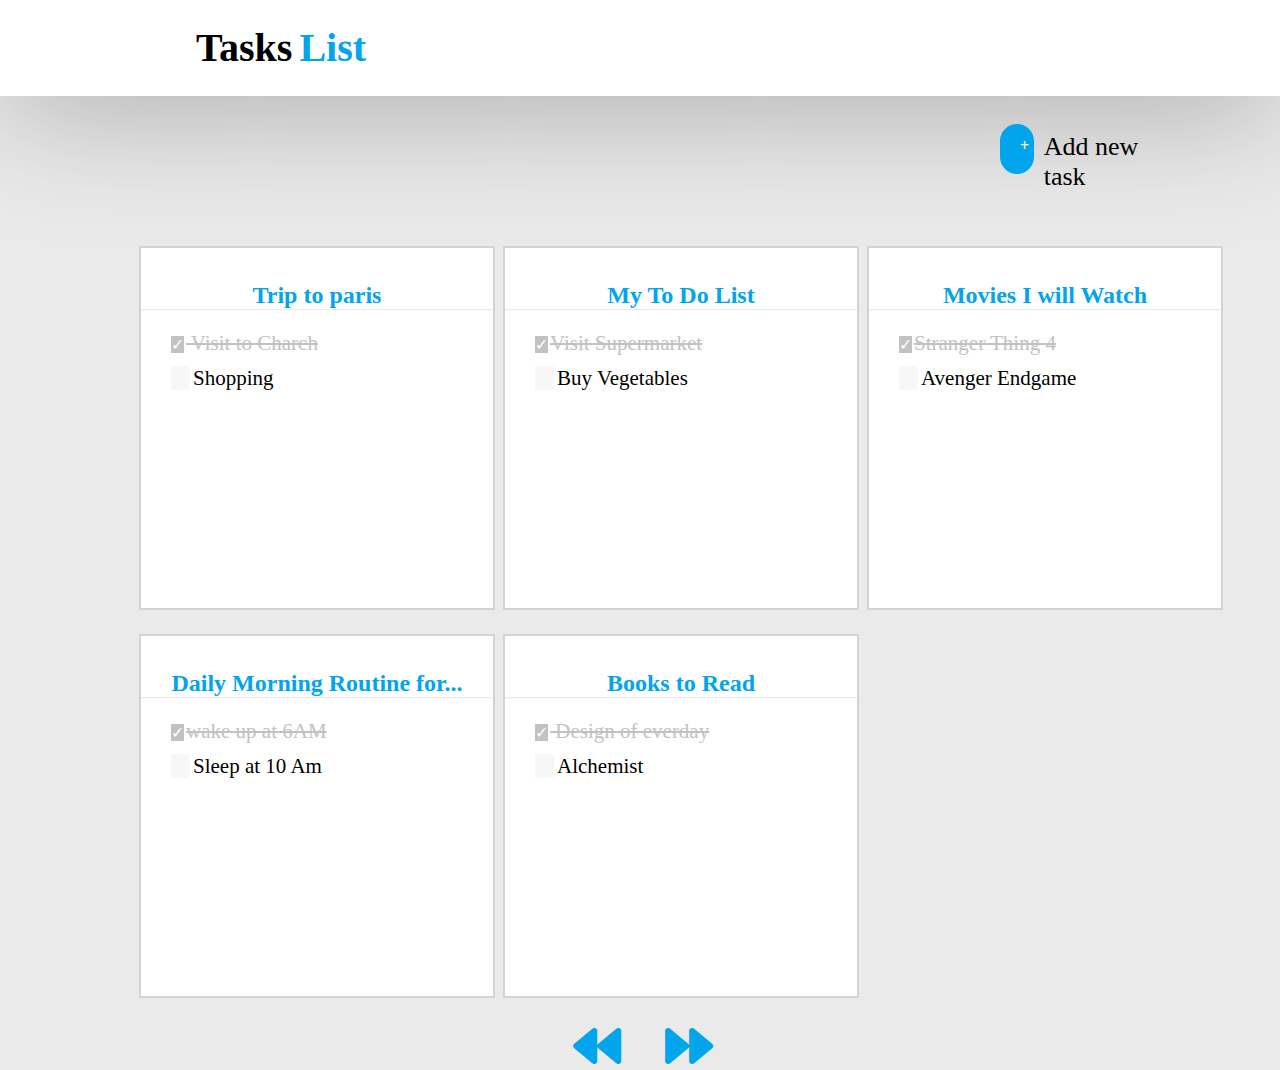
<file: index.html>
<!DOCTYPE html>
<html lang="en">
<head>
    <meta charset="UTF-8">
    <meta http-equiv="X-UA-Compatible" content="IE=edge">
    <meta name="viewport" content="width=device-width, initial-scale=1.0">
    <title>To Do List</title>
    <link rel="stylesheet" href="index.css">
    <link rel="stylesheet" href="https://use.fontawesome.com/releases/v5.12.1/css/all.css" crossorigin="anonymous">

</head>
<body>
     <div class="navbar">
        <h1 class="ctaskslist"><span class="Ctask">Tasks</span><span class="clist">List</span></h1>
     </div>
    
        <div class="afternavigationbar">
            <span class="textadd">
              <span class="plussign"><span class="plus">
                  <a href="indexpop.html" class="ptext1">&plus;</a>
              </span></span>
              <div class="addnew"><a class="ptext" href="indexpop.html">Add new task</a></div>
            </span>
               </div>
               <div class="todocontainer">
                  <div class="container container2"><div><span>
                      <h1 class="carttext">Trip to paris <hr class="card-heading-seprater"></h1></span>
                      <span class="tickcheck1"> &#10003;</span><span class="unchecked"> Visit to Charch</span></h1>
                  </span></div>
                  <div class="secline"> <span class="tickcheck2">&#9744;</span><span class="unchecked2">Shopping</span></div>
              </div>
          
          
          
                  <div class="container">
                      <div>
                          <span><h1 class="carttext">My To Do List <hr class="card-heading-seprater" ></h1></span>
                     
                      <span class="tickcheck1"> &#10003;</span><span class="unchecked">Visit Supermarket</span>
                      </div>
                     <div class="secline"> <span class="tickcheck2">&#9744;</span><span class="unchecked2">Buy Vegetables</span></div>
                      
                  </div>
          
          
          
                  <div class="container"><div><span>
                      <h1 class="carttext">Movies I will Watch <hr class="card-heading-seprater" ></h1>
                  </span> 
                 
                      <span class="tickcheck1"> &#10003;</span ><span class="unchecked">Stranger Thing 4</span></div>
                      <div class="secline"> <span class="tickcheck2">&#9744;</span><span class="unchecked2">Avenger Endgame</span></div>
                  </div>
              
          
             
                  <div class="container container2"><div> 
                      <span><h1 class="carttext">Daily Morning Routine for... <hr class="card-heading-seprater" ></h1></span>
                     
                      <span class="tickcheck1"> &#10003;</span><span class="unchecked">wake up at 6AM</span>
                      </div>
                  <div class="secline"> <span class="tickcheck2">&#9744;</span><span class="unchecked2">Sleep at 10 Am</span></div>
                     </div>
          
                     
                  <div class="container"><div>
                      <span><h1 class="carttext">Books to Read <hr class="card-heading-seprater" ></h1>     <span class="tickcheck1"> &#10003;</span><span class="unchecked"> Design of everday</span>
                  </div>
                      <div class="secline"> <span class="tickcheck2">&#9744;</span><span class="unchecked2">Alchemist</span></div>
                  </div></div>
                  </div>
               </div>
     </div>


     <div class="fbward" >
        <a class="forward" href="secpage.html"><i class="fa fa-backward" style="font-size:48px;color: #00A5EC;"></i></a>
        &nbsp; &nbsp; &nbsp; &nbsp; &nbsp;
        <a class="backward"href="secpage.html"><i class="fa fa-forward" style="font-size:48px;color: #00A5EC;"></i></a>
     </div>
</body>
</html>
</file>
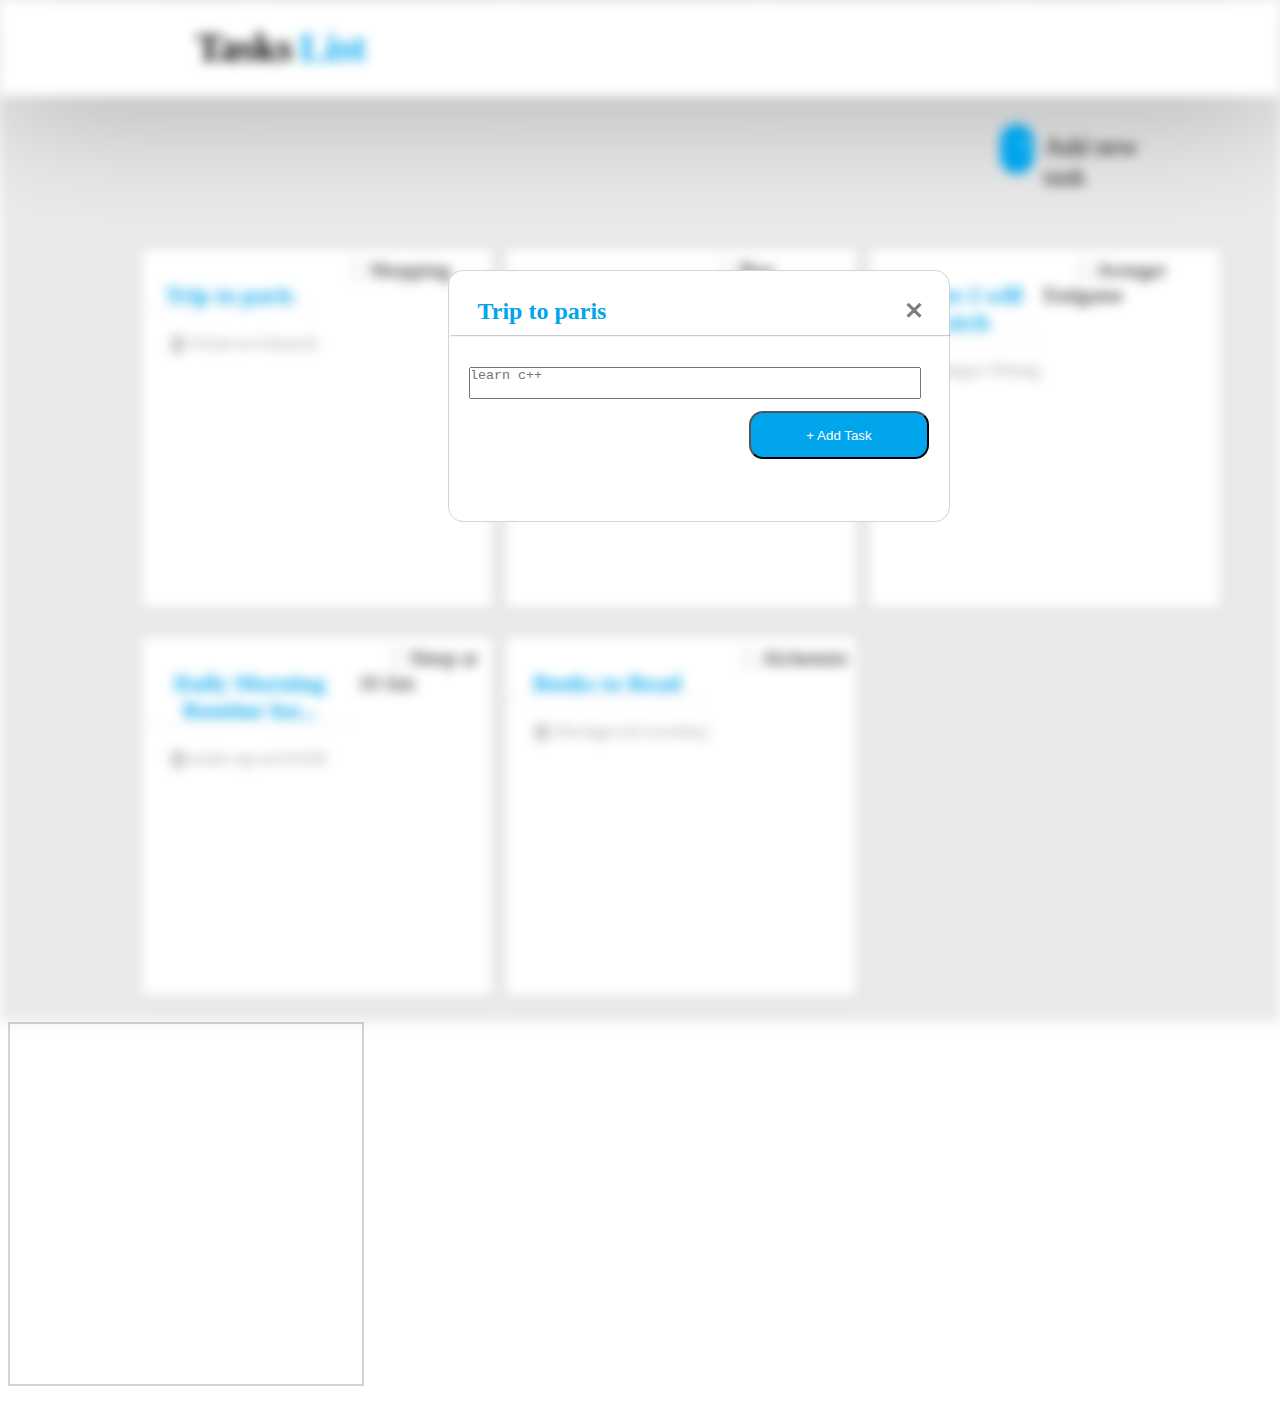
<file: indexpop.html>
<!DOCTYPE html>
<html lang="en">
<head>
    <meta charset="UTF-8">
    <meta http-equiv="X-UA-Compatible" content="IE=edge">
    <meta name="viewport" content="width=device-width, initial-scale=1.0">
    <title>To Do Lists</title>
    <link rel="stylesheet" href="index.css">
    <link rel="stylesheet" href="indexpop.css">
</head>
<body>
     <div class="blur">
        <div class="navbar">
            <h1 class="ctaskslist"><span class="Ctask">Tasks</span><span class="clist">List</span></h1>
         </div>
        
            <div class="afternavigationbar">
                <span class="textadd">
                  <span class="plussign"><span class="plus">
                      &plus;
                  </span></span>
                  <div class="addnew">Add new task</div>
                </span>
                   </div>
                   <div class="todocontainer">
                      <div class="container container2"><div><span>
                          <h1 class="carttext">Trip to paris <hr class="card-heading-seprater"></h1></span>
                          <span class="tickcheck1"> &#10003;</span><span class="unchecked"> Visit to Charch</span></h1>
                      </span></div>
                      <div class="secline"> <span class="tickcheck2">&#9744;</span><span class="unchecked2">Shopping</span></div>
                  </div>
              
              
              
                      <div class="container">
                          <div>
                              <span><h1 class="carttext">My To Do List <hr class="card-heading-seprater" ></h1></span>
                         
                          <span class="tickcheck1"> &#10003;</span><span class="unchecked">Visit Supermarket</span>
                          </div>
                         <div class="secline"> <span class="tickcheck2">&#9744;</span><span class="unchecked2">Buy Vegetables</span></div>
                          
                      </div>
              
              
              
                      <div class="container"><div><span>
                          <h1 class="carttext">Movies I will Watch <hr class="card-heading-seprater" ></h1>
                      </span> 
                     
                          <span class="tickcheck1"> &#10003;</span ><span class="unchecked">Stranger Thing 4</span></div>
                          <div class="secline"> <span class="tickcheck2">&#9744;</span><span class="unchecked2">Avenger Endgame</span></div>
                      </div>
                  
              
                 
                      <div class="container container2"><div> 
                          <span><h1 class="carttext">Daily Morning Routine for... <hr class="card-heading-seprater" ></h1></span>
                         
                          <span class="tickcheck1"> &#10003;</span><span class="unchecked">wake up at 6AM</span>
                          </div>
                      <div class="secline"> <span class="tickcheck2">&#9744;</span><span class="unchecked2">Sleep at 10 Am</span></div>
                         </div>
              
                         
                      <div class="container"><div>
                          <span><h1 class="carttext">Books to Read <hr class="card-heading-seprater" ></h1>     <span class="tickcheck1"> &#10003;</span><span class="unchecked"> Design of everday</span>
                      </div>
                          <div class="secline"> <span class="tickcheck2">&#9744;</span><span class="unchecked2">Alchemist</span></div>
                      </div></div>
                      </div>
                   </div>
         </div>
     </div>


     <div class="container">
        <div class="box1"><span class="head">
            <h1 class="carttext3">Trip to paris <span class="cut"><a class ="linkpop"href="index.html">&#x2715;</a> </span> <hr class="seprator"></span></h1>
            <p class="ntext"><textarea class="textarea"name="" id="" cols="58"  rows="0" placeholder="learn c++"></textarea></p>
            <button class="popbutton">+ Add Task</button>
        </div></div>
            <span></span>
          
                
            
     </div>
</body>
</html>
</file>
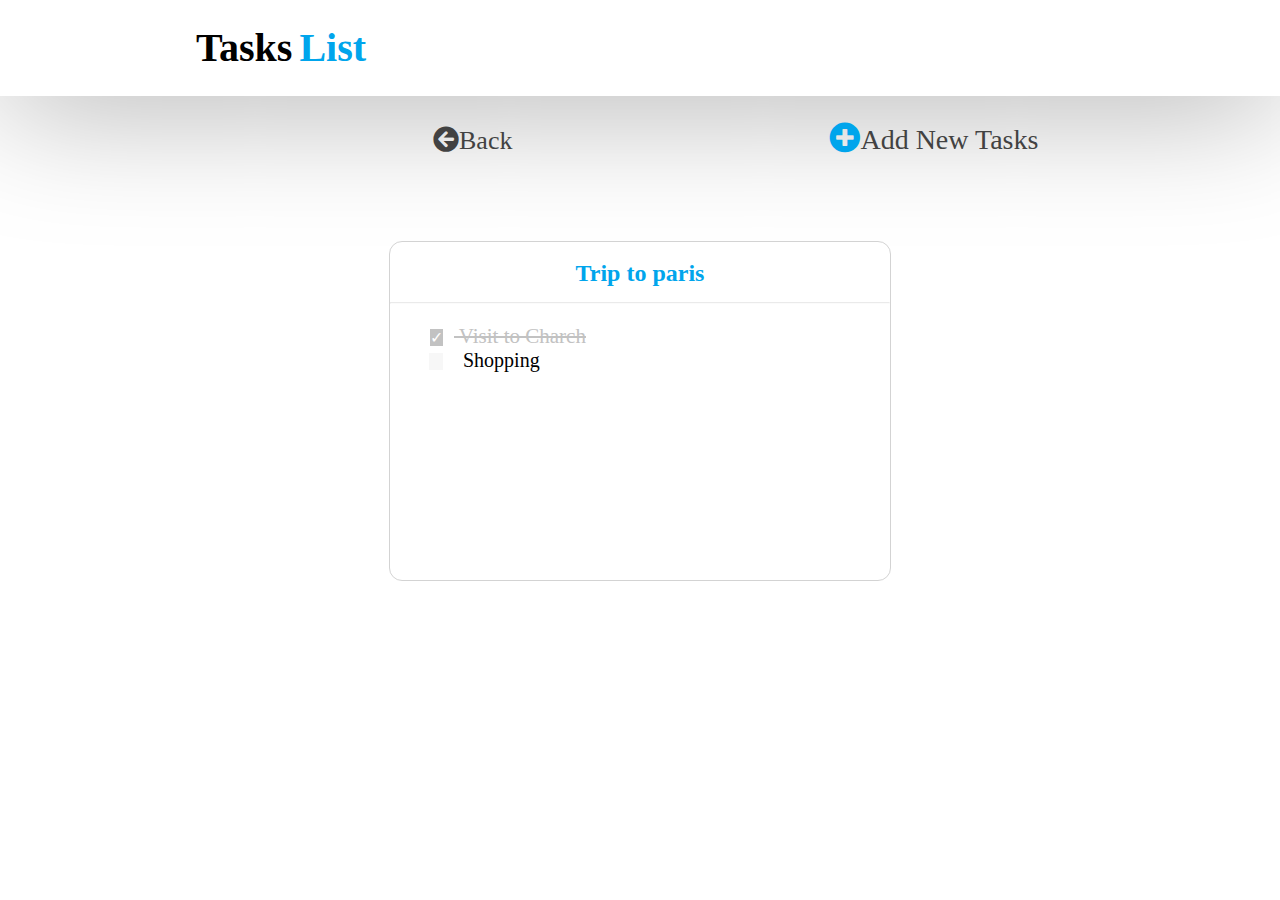
<file: secpage.html>
<!DOCTYPE html>
<html lang="en">
<head>
    <meta charset="UTF-8">
    <meta http-equiv="X-UA-Compatible" content="IE=edge">
    <meta name="viewport" content="width=device-width, initial-scale=1.0">
    <title>To Do Lists</title>
</head>
<link rel="stylesheet" href="secpage.css">
<link rel="stylesheet" href="https://use.fontawesome.com/releases/v5.12.1/css/all.css" crossorigin="anonymous">
<body>
    <!DOCTYPE html>
<html lang="en">
<head>
   
</head>
<body>
     <div class="navbar">
        <h1 class="ctaskslist"><span class="Ctask">Tasks</span><span class="clist">List</span></h1>
     </div>

   
      <div class="location">
        <a class="sec" href="index.html"><i class="fa fa-arrow-circle-left" aria-hidden="true"></i>Back</a>
        <a  class ="sec2"href="secpop.html"><i class="fa fa-plus-circle" style="font-size:31px;color:#00A5EC"></i>Add New Tasks</a>
      </div>

      <div class="mbox">
        <div class="container1">
            <span>
                <h1 class="carttext">Trip to paris <hr class="card-heading-seprater"></h1></span>
                <span class="tickcheck1"> &#10003;</span><span class="unchecked"> Visit to Charch</span></h1>
            </span>
            <div class="secline"> <span class="tickcheck2">&#9744;</span><span class="unchecked2">Shopping</span>
      </div>
      </div>
</body>
</html>
</file>
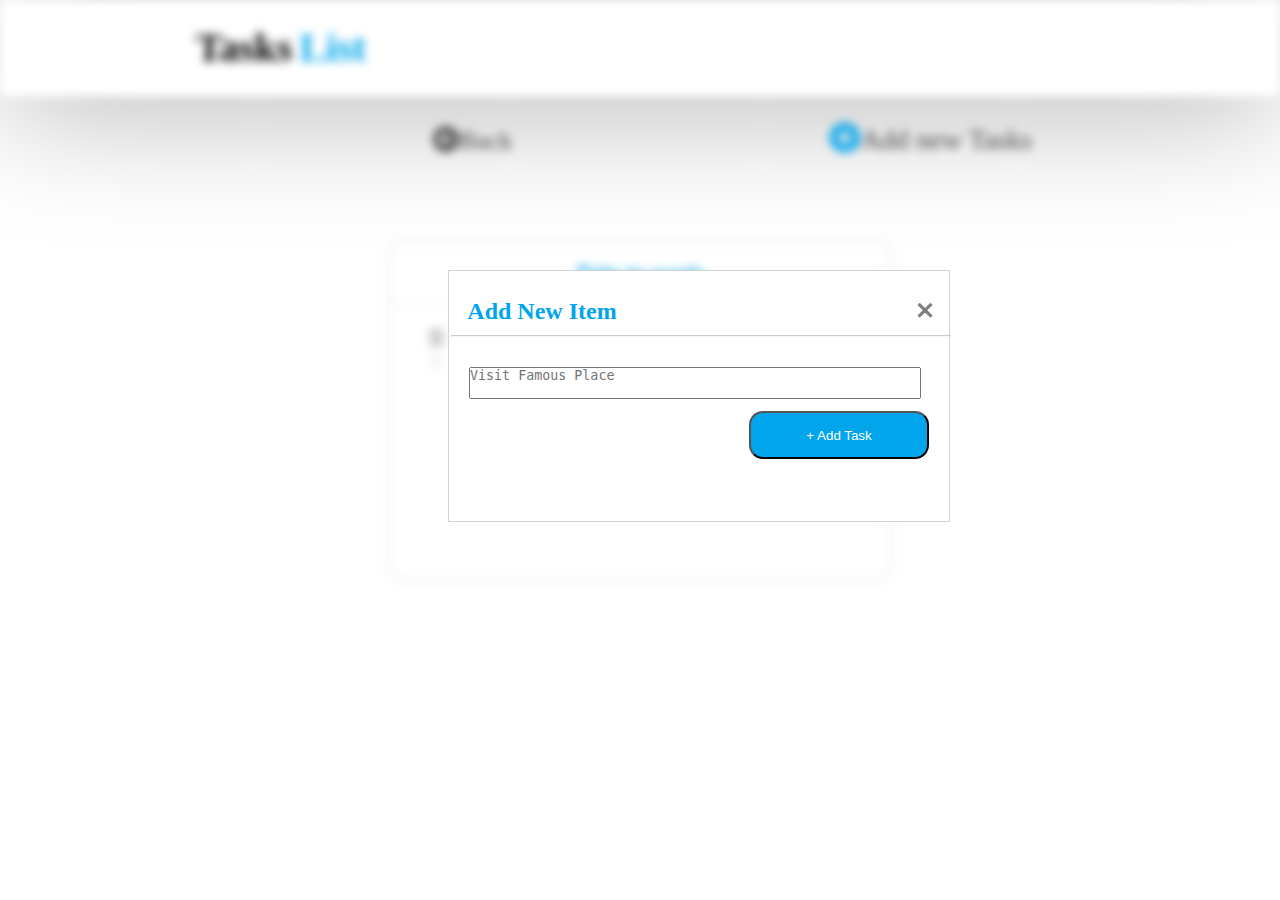
<file: secpop.html>
<!DOCTYPE html>
<html lang="en">
<head>
    <meta charset="UTF-8">
    <meta http-equiv="X-UA-Compatible" content="IE=edge">
    <meta name="viewport" content="width=device-width, initial-scale=1.0">
    <title>To Do Lists</title>
</head>
<link rel="stylesheet" href="secpage.css">
<link rel="stylesheet" href="https://use.fontawesome.com/releases/v5.12.1/css/all.css" crossorigin="anonymous">
<link rel="stylesheet" href="secpop.css">
<body>
    <!DOCTYPE html>
<html lang="en">
<head>
   
</head>
<body>
     <div class="popup">
        <div class="navbar">
            <h1 class="ctaskslist"><span class="Ctask">Tasks</span><span class="clist">List</span></h1>
         </div>
    
       
          <div class="location">
            <a class="sec" href="index.html"><i class="fa fa-arrow-circle-left" aria-hidden="true"></i>Back</a>
            <a  class ="sec2"href=""><i class="fa fa-plus-circle" style="font-size:31px;color:#00A5EC"></i>Add new Tasks</a>
          </div>
    
          <div class="mbox">
            <div class="container1">
                <span>
                    <h1 class="carttext">Trip to paris <hr class="card-heading-seprater"></h1></span>
                    <span class="tickcheck1"> &#10003;</span><span class="unchecked"> Visit to Charch</span></h1>
                </span>
                <div class="secline"> <span class="tickcheck2">&#9744;</span><span class="unchecked2">Shopping</span>
          </div>
          </div>
     </div>
    </div>
    <div class="container">
        <div class="box1"><span class="head">
            <h1 class="carttext3">Add New Item <span class="cut"><a class ="linkpop"href="index.html">&#x2715;</a> </span> <hr class="seprator"></span></h1>
            <p class="ntext"><textarea class="textarea"name="" id="" cols="58"  rows="0" placeholder="Visit Famous Place"></textarea></p>
            <button class="popbutton">+ Add Task</button>
        </div></div>
            <span></span>
          
                
            
     </div>
</body>
</html>
</file>
<file: index.css>
/*Adding css to navbar*/
*{
    margin: 0px;
    padding: 0px;
}
.navbar{
    height: 96px;
    width: 100%;
    background-color: white;
    box-shadow: 1px 2px 134px rgba(0, 0, 0, 0.368) ;
    
}
/*Adding css to heading*/
.ctask{
    color: black;
    opacity: 100%;
}
.clist{
    color: #00A5EC;
    margin-left: 7px;
}
.ctaskslist{
    padding: 23px 1033px 22px 196px;
    height: 49px;
    font: normal normal bold 40px/49px Inter;
  
}
/* Add css to plus sign */
.plussign{
    display: flex;
    background-color: #00A5EC;
    height: 50px;
    width: 50px;
    border-radius: 32px;
    margin-left: 1000px;
    margin-top: 28px;
    text-align: center;
    color: white;
}
/* Add css after navigation bar */
.afternavigationbar{
width: 100%;
height: 150px;
background-color:#7B7B7B29;
}
/* Add css to addtext div */
.textadd{
  display: flex;
padding-right: 140px;


}
/* Add css to addtext */
.addnew{
display: flex;
margin-top: 36px;
margin-left: 10px;
font-size: 26px;

}
/* Add css to plus sign*/
.plus{
    display: flex;
    margin-left: 20px;
    margin-top: 13px;
    font-weight: 900;
    justify-content: center;
}
/* Add css to todo container*/
.todocontainer{
    display: flex;
    background-color: #7B7B7B29;
    flex-wrap: wrap;
    width: 100%;

    
   
}
/* Add css to container*/
.container{
    width: 352px;
    height: 360px;
    background-color: white;
    border: 2px solid lightgrey;
    margin-left: 8px;
    margin-bottom: 24px;
    
}
/* Add css to second container*/

.container2{
    margin-left: 139px;
}

/* Add css to card text*/
.carttext{
    color: #00A5EC;
    text-align: center;
    font-size: 24px;
    margin-top: 34px;

}
/* Add css to card seprator */
.card-heading-seprater{
opacity: 0.2;
margin-bottom: 20px;
}

/* Add css to checkbox */
.tickcheck1{
    background-color: #C2C2C2;
    height: 17.51px;
    width: 17.51px;
    color: white;
    margin-left: 30px;
}

/* Add css to uncheckbox */

.unchecked{
    text-decoration: line-through 1.5px;
    font-size: 21px;
    color: #C2C2C2;
    margin-left: 2px;

}
/* Add css to second box */
.tickcheck2{
    background-color:#F7F7F7;
    border-color: #EDEDED;
    color: #F7F7F7;
    opacity: 100%;
    height: 30px;
    width: 30px;
    margin-left: 30px;
}
/* Add css to second unchecked  box */
.unchecked2{
    margin-left: 3px;
   
}
/* Add margin between text in box */
.secline{
    margin-top: 10px;
    font-size: 21px;

}
.ptext{
    text-decoration: none;
    color: black;
}
.ptext1{
    text-decoration: none;
    color:white;
}

.fbward{
    text-align: center;
    background-color:#7B7B7B29;
   
}
.forward{
    margin-left: 5px;
}



@media only screen and (max-width: 1000px) {
    body {
      background-color: black;
      color: black;
      visibility:hidden;
      background-image:url('/background.png') ;
      height: 400px;
      width: 200px;
      background-repeat: no-repeat;
     
    }
  body  {content: "kj";}
   body::after  {content: "some text";}
  }
</file>
<file: indexpop.css>
.blur{
    filter: blur(6px);
    -webkit-filter: blur(6px);
}
.container{
    display: flex;
    
}
.box1{
    position: absolute;
    height: 250px;
    width: 500px;
    border: 1px solid lightgrey;
    background-color: white;
    top: 30%;
    left: 35%;
    border-radius: 15px;

}
.ntext{
    margin-left: 20px;
}
.textarea{
    resize: none;
    width: 450px;
 
}
.popbutton{
    background-color: #00A5EC;
    height: 48px;
    width: 180px;
    margin-left: 300px;
    margin-top: 8px;
    border-radius: 14px;
    color: white;
    transition: transform 1s;
}
.popbutton:active{
    transform: scale(2,0.5);
}

.carttext3{
    position: relative;
    color: #00A5EC;
    text-align: center;
    font-size: 24px;
    margin-top: 26px;
    left: 2px;
    


}
.head{
    height: 56px;
}
.seprator{
    margin-top: 10px;
    margin-bottom: 30px;
    opacity: 0.5;
}
.linkpop{
    text-decoration: none;
    color: black;
    margin-left: 292px;
    opacity: 0.5;
}
</file>
<file: secpage.css>
*{
    margin: 0;
    padding: 0;
}


.navbar{
    height: 96px;
    width: 100%;
    background-color: white;
    box-shadow: 1px 2px 134px rgba(0, 0, 0, 0.368) ;
    
}
/*Adding css to heading*/
.ctask{
    color: black;
    opacity: 100%;
}
.clist{
    color: #00A5EC;
    margin-left: 7px;
}
.ctaskslist{
    padding: 23px 1033px 22px 196px;
    height: 49px;
    font: normal normal bold 40px/49px Inter;
  
}

    /* Add css to addtext div */
    .textadd{
      display: flex;
    padding-right: 140px;
    
    
    }
    /* Add css to addtext */
    .addnew{
    display: flex;
    margin-top: 36px;
    margin-left: 10px;
    font-size: 26px;
    
    }
    /* Add css to plus sign*/
    .plus{
        display: flex;
        margin-left: 20px;
        margin-top: 13px;
        font-weight: 900;
        justify-content: center;
    }
    /* Add css to plus sign */
.plussign{
    display: flex;
    background-color: #00A5EC;
    height: 50px;
    width: 50px;
    border-radius: 32px;
    margin-left: 800px;
    margin-top: 28px;
    text-align: center;
    color: white;
}
/* Add css after navigation bar */
.afternavigationbar{
width: 100%;
height: 150px;
background-color:#7B7B7B29;
}

.leftvarrow{
    display: flex;
    height: 35px;
    width: 35px;
    background-color: #424242;
    opacity: 100%;
    margin-left: 344px;
    color: white;
    border-radius: 17px;
   

}
.back-btn{
    display: flex;
    width: 46px;
    height: 24px;
    margin-left: 389px;
    
}
.arrow{
    display: flex;
    text-align: center;
    padding: 7px;
    margin-top: 26px;
    margin-left: 367px;
}
.sec{
   color: #424242;
   opacity: 100%;
   margin-left: 433px;
   font-size: 26px;
   text-decoration: none;

}
.sec2{
    color: #424242;
    opacity: 100%;
    margin-left: 313px;
    font-size: 28px;
    text-decoration: none;
    font-weight: 500;
   
 }
 .location{
    margin-top: 26px;
    
 }

 .mbox{
    display: flex;
    justify-content: center;
    margin-top: 85px;
 }
 .container1{
   
    width: 500px;
    height: 338px;
    border: 1px solid lightgray;
    background-color: white;
    border-radius: 13px;
 
 }
 /* Add css to card text*/
.carttext{
    color: #00A5EC;
    text-align: center;
    font-size: 24px;
    margin-top: 18px;
    

}
/* Add css to card seprator */
.card-heading-seprater{
opacity: 0.2;
margin-bottom: 20px;
margin-top: 15px;
}

/* Add css to checkbox */
.tickcheck1{
    background-color: #C2C2C2;
    height: 17.51px;
    width: 17.51px;
    color: white;
    margin-left: 40px;
    margin-bottom: 45px;
}

/* Add css to uncheckbox */

.unchecked{
    text-decoration: line-through 1.5px;
    font-size: 21px;
    color: #C2C2C2;
    margin-left: 11px;
    margin-bottom: 1px;

}
/* Add css to second box */
.tickcheck2{
    background-color:#F7F7F7;
    border-color: #EDEDED;
    color: #F7F7F7;
    opacity: 100%;
    height: 30px;
    width: 30px;
    margin-left: 39px;
    
}
/* Add css to second unchecked  box */
.unchecked2{
    margin-left: 20px;
    font-size: 20px;
 
   
}
</file>
<file: secpop.css>
.popup{
    filter: blur(5px);
    -webkit-filter: blur(5px);
}
.container{
    display: flex;
    
}
.box1{
    position: absolute;
    height: 250px;
    width: 500px;
    border: 1px solid lightgrey;
    background-color: white;
    top: 30%;
    left: 35%;

}
.ntext{
    margin-left: 20px;
}
.textarea{
    resize: none;
    width: 450px;
 
}
.popbutton{
    background-color: #00A5EC;
    height: 48px;
    width: 180px;
    margin-left: 300px;
    margin-top: 8px;
    border-radius: 14px;
    color: white;
    transition: transform 1s;
}
.popbutton:active{
    transform: scale(2,0.5);
}

.carttext3{
    position: relative;
    color: #00A5EC;
    text-align: center;
    font-size: 24px;
    margin-top: 26px;
    left: 2px;
    


}
.head{
    height: 56px;
}
.seprator{
    margin-top: 10px;
    margin-bottom: 30px;
    opacity: 0.5;
}
.linkpop{
    text-decoration: none;
    color: black;
    margin-left: 292px;
    opacity: 0.5;
}
</file>
